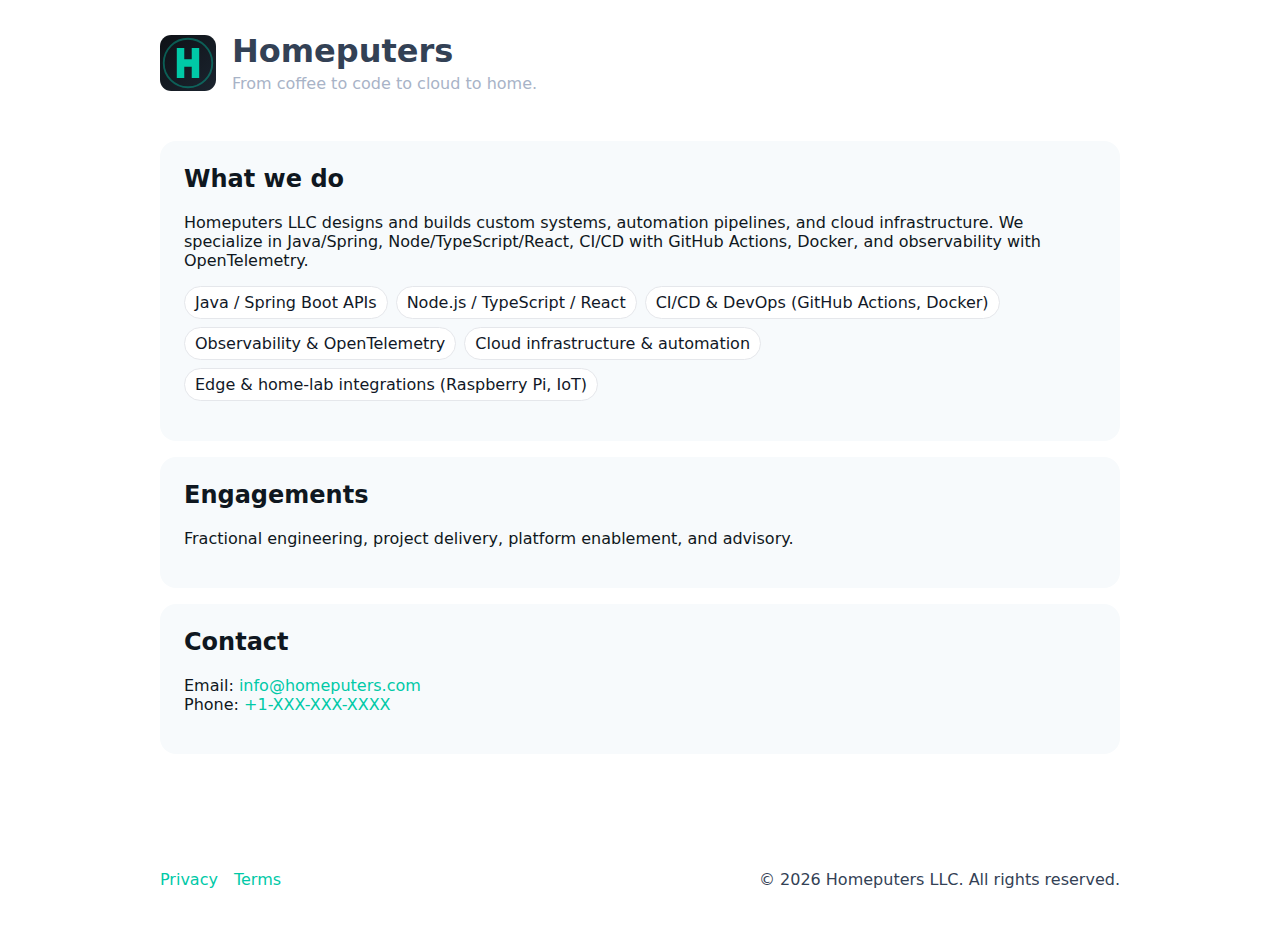
<file: index.html>
<!doctype html>
<html lang="en">
<head>
  <meta charset="utf-8" />
  <meta name="viewport" content="width=device-width,initial-scale=1" />
  <title>Homeputers — Software & Infrastructure Consulting</title>
  <meta name="description" content="Homeputers LLC provides software development, infrastructure automation, and technology consulting services." />
  <link rel="icon" href="/assets/favicon.svg" type="image/svg+xml">
  <link rel="stylesheet" href="/assets/styles.css">
  <!-- OpenGraph -->
  <meta property="og:title" content="Homeputers — Software & Infrastructure Consulting">
  <meta property="og:description" content="From coffee to code to cloud to home.">
  <meta property="og:type" content="website">
  <meta property="og:url" content="https://homeputers.com/">
  <meta property="og:image" content="https://homeputers.com/assets/og.png">
  <!-- Twitter -->
  <meta name="twitter:card" content="summary_large_image">
  <meta name="twitter:title" content="Homeputers — Software & Infrastructure Consulting">
  <meta name="twitter:description" content="From coffee to code to cloud to home.">
  <meta name="twitter:image" content="https://homeputers.com/assets/og.png">
  <!-- JSON-LD -->
  <script type="application/ld+json">
  {
    "@context": "https://schema.org",
    "@type": "Organization",
    "name": "Homeputers LLC",
    "url": "https://homeputers.com",
    "logo": "https://homeputers.com/assets/logo.svg",
    "sameAs": [],
    "contactPoint": [{
      "@type": "ContactPoint",
      "contactType": "customer support",
      "email": "info@homeputers.com",
      "telephone": "+1-XXX-XXX-XXXX",
      "areaServed": "US"
    }]
  }
  </script>
</head>
<body>
  <header class="site-header">
    <img src="/assets/logo.svg" alt="Homeputers logo" class="logo" />
    <div>
      <h1>Homeputers</h1>
      <p class="tagline">From coffee to code to cloud to home.</p>
    </div>
  </header>

  <main class="container">
    <section>
      <h2>What we do</h2>
      <p>Homeputers LLC designs and builds custom systems, automation pipelines, and cloud infrastructure. We specialize in Java/Spring, Node/TypeScript/React, CI/CD with GitHub Actions, Docker, and observability with OpenTelemetry.</p>
      <ul class="pill-list">
        <li>Java / Spring Boot APIs</li>
        <li>Node.js / TypeScript / React</li>
        <li>CI/CD & DevOps (GitHub Actions, Docker)</li>
        <li>Observability & OpenTelemetry</li>
        <li>Cloud infrastructure & automation</li>
        <li>Edge & home-lab integrations (Raspberry Pi, IoT)</li>
      </ul>
    </section>

    <section>
      <h2>Engagements</h2>
      <p>Fractional engineering, project delivery, platform enablement, and advisory.</p>
    </section>

    <section>
      <h2>Contact</h2>
      <p>Email: <a href="mailto:info@homeputers.com">info@homeputers.com</a><br/>
         Phone: <a href="tel:+1XXXXXXXXXX">+1-XXX-XXX-XXXX</a></p>
    </section>
  </main>

  <footer class="site-footer">
    <nav>
      <a href="/privacy.html">Privacy</a>
      <a href="/terms.html">Terms</a>
    </nav>
    <p>© <span id="y"></span> Homeputers LLC. All rights reserved.</p>
  </footer>
  <script>document.getElementById('y').textContent = new Date().getFullYear();</script>
</body>
</html>
</file>
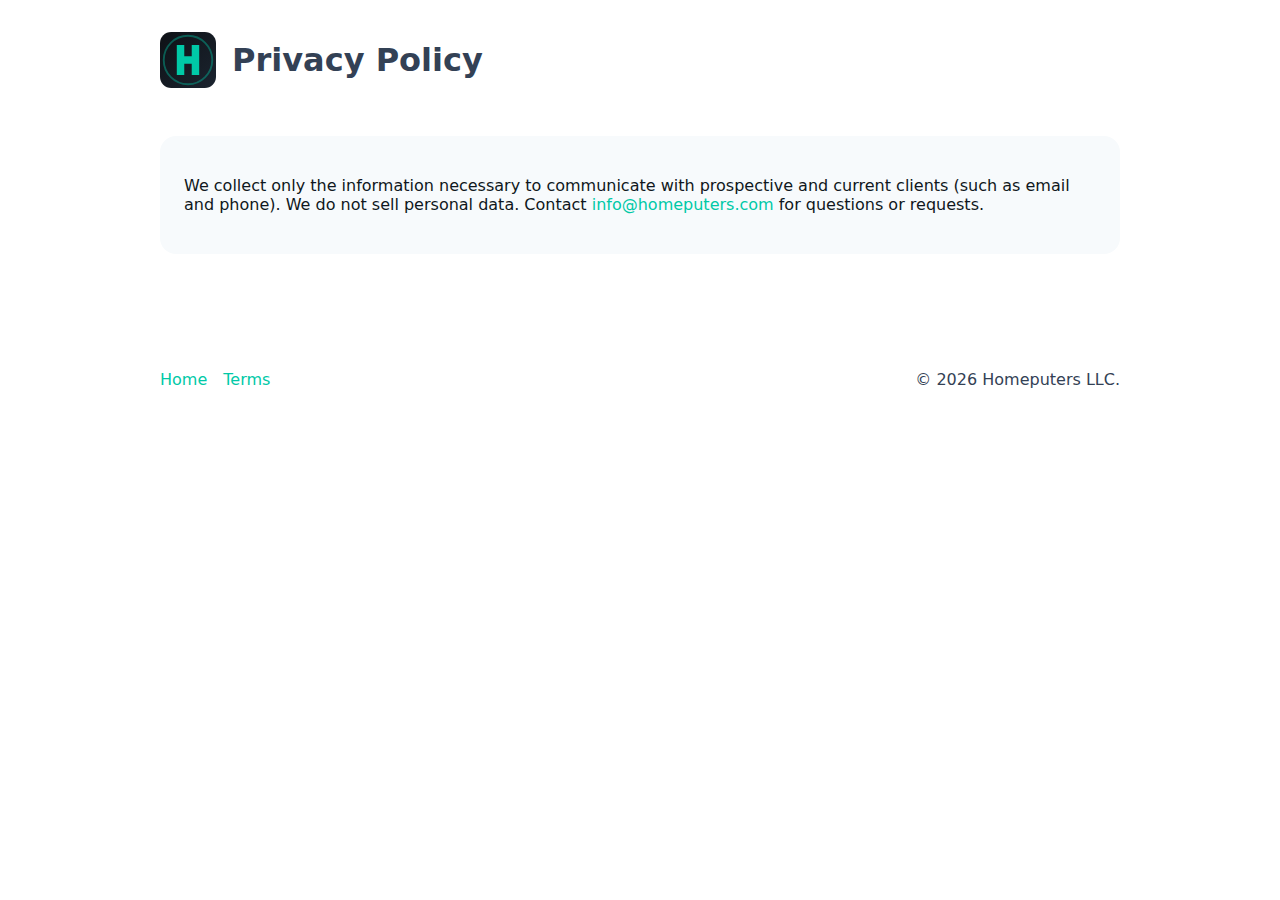
<file: privacy.html>
<!doctype html><html lang="en"><head>
<meta charset="utf-8"><meta name="viewport" content="width=device-width,initial-scale=1">
<title>Privacy Policy — Homeputers</title>
<link rel="icon" href="/assets/favicon.svg" type="image/svg+xml"><link rel="stylesheet" href="/assets/styles.css">
</head><body>
<header class="site-header"><img src="/assets/logo.svg" alt="Homeputers logo" class="logo"><div><h1>Privacy Policy</h1></div></header>
<main class="container">
<section><p>We collect only the information necessary to communicate with prospective and current clients (such as email and phone). We do not sell personal data. Contact <a href="mailto:info@homeputers.com">info@homeputers.com</a> for questions or requests.</p></section>
</main>
<footer class="site-footer"><nav><a href="/">Home</a><a href="/terms.html">Terms</a></nav><p>© <span id="y"></span> Homeputers LLC.</p></footer>
<script>document.getElementById('y').textContent = new Date().getFullYear();</script>
</body></html>
</file>
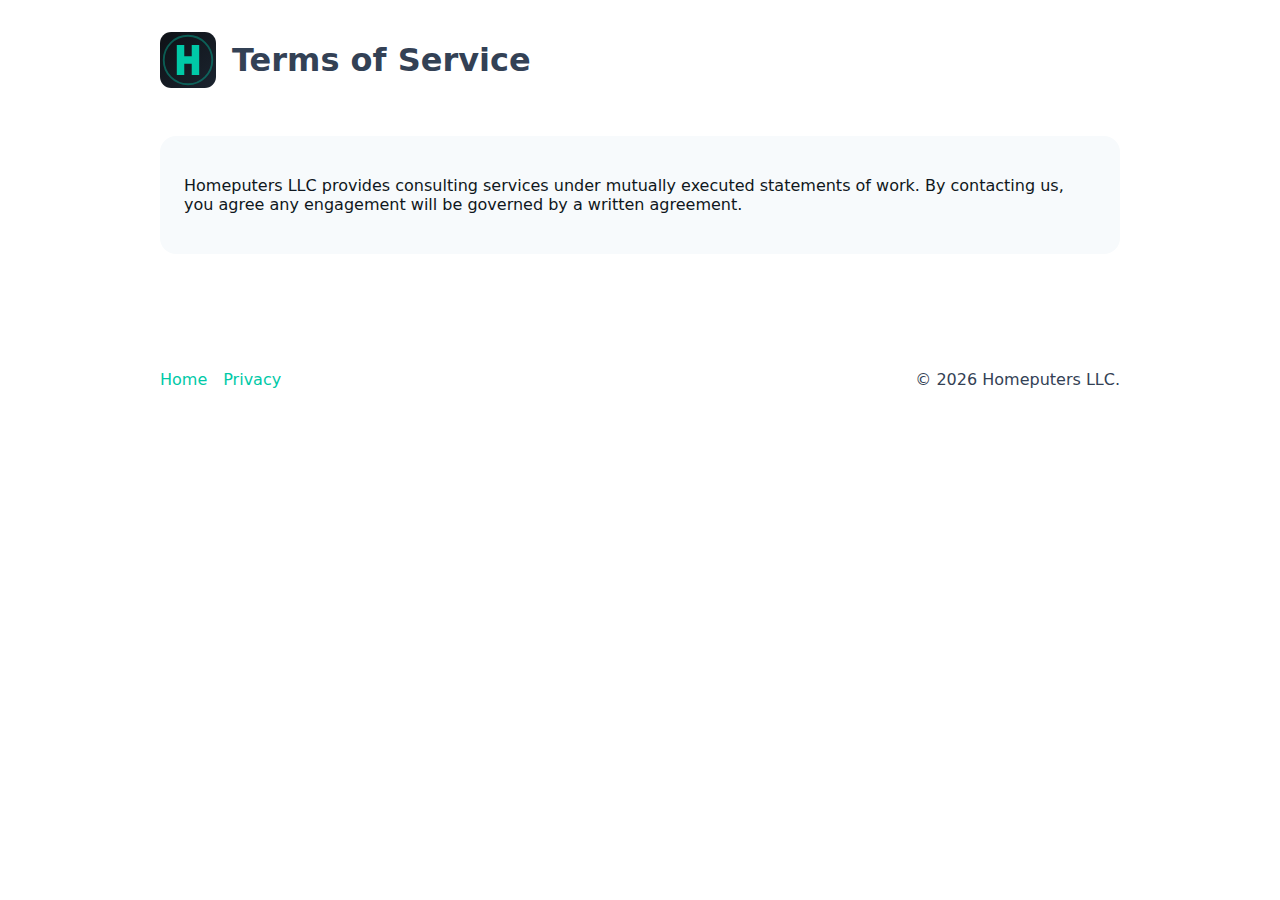
<file: terms.html>
<!doctype html><html lang="en"><head>
<meta charset="utf-8"><meta name="viewport" content="width=device-width,initial-scale=1">
<title>Terms of Service — Homeputers</title>
<link rel="icon" href="/assets/favicon.svg" type="image/svg+xml"><link rel="stylesheet" href="/assets/styles.css">
</head><body>
<header class="site-header"><img src="/assets/logo.svg" alt="Homeputers logo" class="logo"><div><h1>Terms of Service</h1></div></header>
<main class="container">
<section><p>Homeputers LLC provides consulting services under mutually executed statements of work. By contacting us, you agree any engagement will be governed by a written agreement.</p></section>
</main>
<footer class="site-footer"><nav><a href="/">Home</a><a href="/privacy.html">Privacy</a></nav><p>© <span id="y"></span> Homeputers LLC.</p></footer>
<script>document.getElementById('y').textContent = new Date().getFullYear();</script>
</body></html>
</file>
<file: assets/styles.css>
:root {
  --bg: #0e1116;
  --card: #151a21;
  --text: #e9eef5;
  --muted: #a8b3c7;
  --accent: #00C9A7;
}
* { box-sizing: border-box; }
body {
  margin: 0; font-family: Inter, ui-sans-serif, system-ui, -apple-system, Segoe UI, Roboto, Helvetica, Arial, "Apple Color Emoji", "Segoe UI Emoji";
  color: var(--text); background: var(--bg);
}
.site-header {
  display: flex; align-items: center; gap: 16px; padding: 32px 20px; max-width: 1000px; margin: 0 auto;
}
.logo { width: 56px; height: 56px; }
h1 { margin: 0; font-size: 2rem; }
.tagline { margin: 4px 0 0; color: var(--muted); }
.container { max-width: 1000px; margin: 0 auto; padding: 0 20px 60px; }
section { background: var(--card); padding: 24px; border-radius: 16px; margin: 16px 0; }
h2 { margin-top: 0; }
a { color: var(--accent); text-decoration: none; }
a:hover { text-decoration: underline; }
.pill-list { display: flex; flex-wrap: wrap; gap: 8px; padding-left: 0; list-style: none; }
.pill-list li { padding: 6px 10px; border: 1px solid #2b3340; border-radius: 999px; background: #0f141b; color: var(--text); }
.site-footer { color: var(--muted); max-width: 1000px; margin: 24px auto 40px; padding: 0 20px; display: flex; justify-content: space-between; align-items: center; }
.site-footer nav { display: flex; gap: 16px; }
@media (prefers-color-scheme: light) {
  body { background: #ffffff; color: #0f1720; }
  .site-header, .site-footer { color: #334155; }
  section { background: #f7fafc; }
  .pill-list li { background: #fff; border-color: #e5e7eb; color: #111827; }
}
</file>
